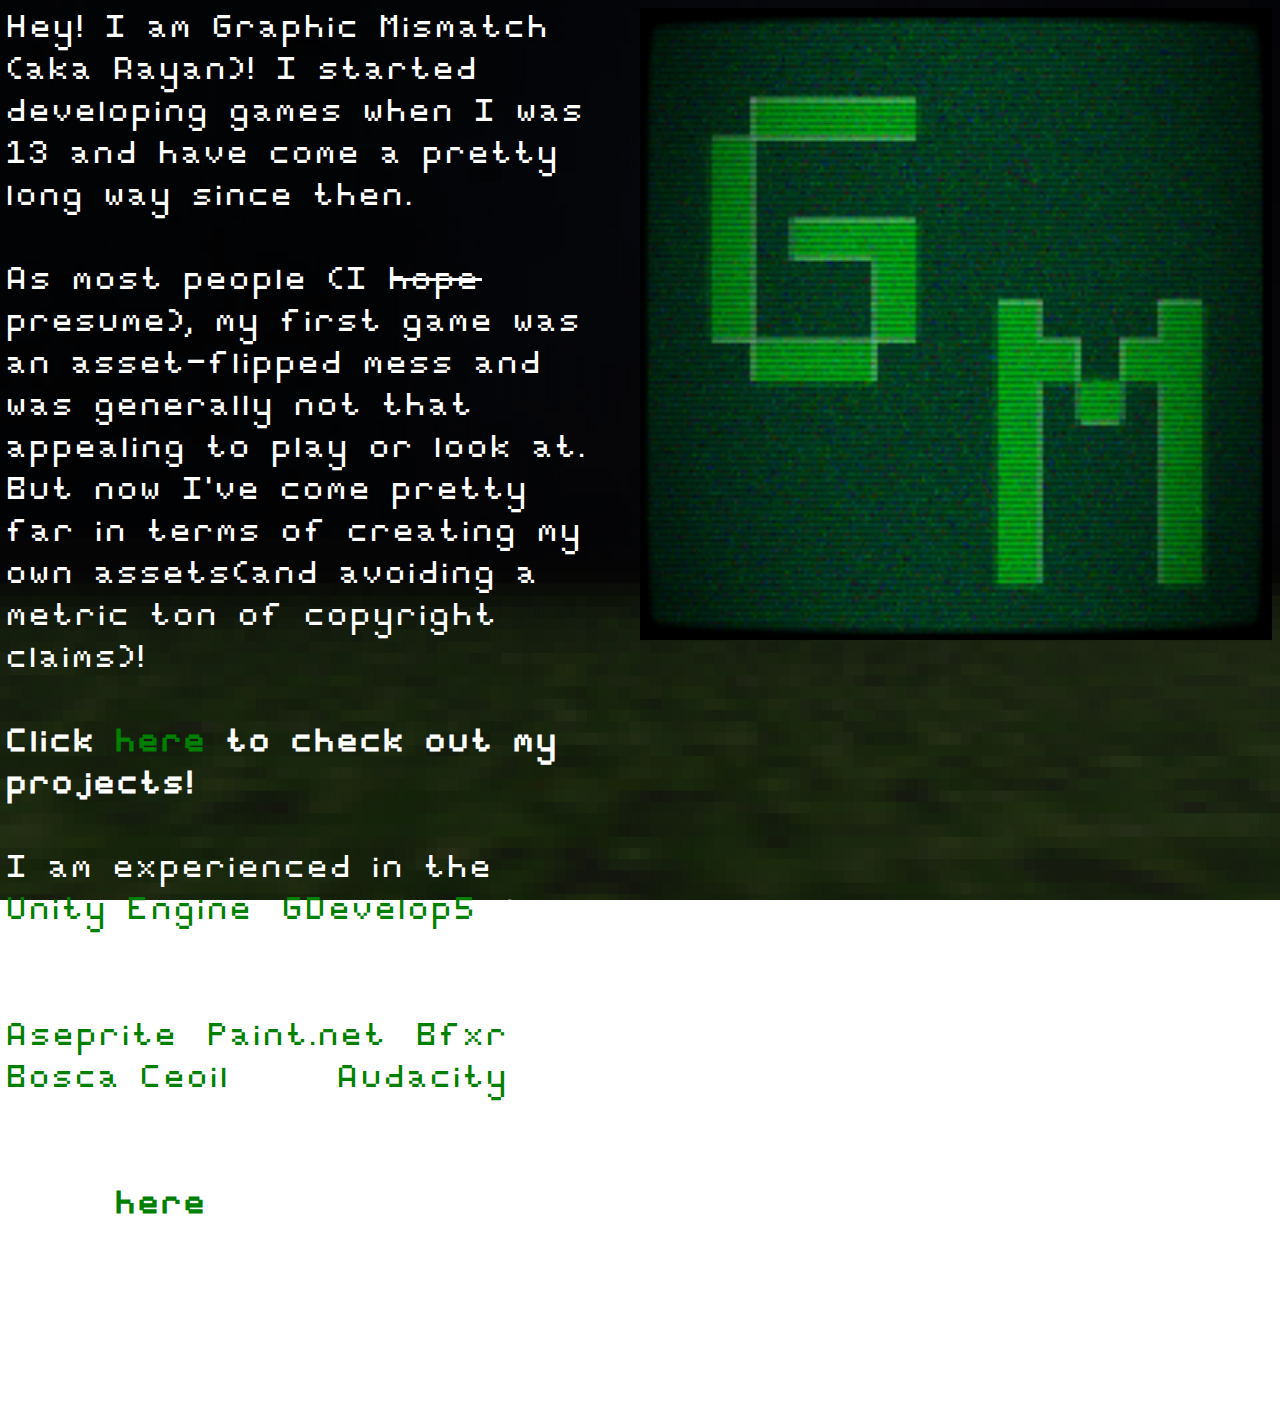
<file: index.html>
<!DOCTYPE html>
<html>
  <head>
    <meta http-equiv="content-type" content="text/html; charset=windows-1252">
    <title>Graphic Mismatch</title>
    <link rel="icon" type="image/x-icon" href="images/Graphicmismatchlogo.svg">
    <style>
a:link {
  color: green;
  background-color: transparent;
  text-decoration: none;
}

a:visited {
  color: lightgreen;
  background-color: transparent;
  text-decoration: none;
}

a:hover {
  color: gray;
  background-color: transparent;
  text-decoration: none;
}

a:active {
  color: darkgreen;
  background-color: transparent;
  text-decoration: none;
}
      
body {
  background: rgba(0, 0, 0, 0) url("images/background.png") no-repeat fixed center center / cover;
  color: white;
  font-family: "Game";
  font-size: 200%;
}

@font-face {
  font-family: 'GameInProj';
  src: url('game.ttf');
}
      
#image {
  width: 50%;
  float: right;
  background: rgba(0, 0, 0, 0) url("images/Graphicmismatchlogo.svg") no-repeat fixed center center / cover;
}

#textdiv {
  font-family: "GameInProj";
  overflow-wrap: break-word;
  writing-mode: horizontal-tb;
}
html {
  --scrollbarBG: #070609;
  --thumbBG: #90EE90;
}
body::-webkit-scrollbar {
  width: 11px;
}
body {
  scrollbar-width: thin;
  scrollbar-color: var(--thumbBG) var(--scrollbarBG);
}
body::-webkit-scrollbar-track {
  background: var(--scrollbarBG);
}
body::-webkit-scrollbar-thumb {
  background-color: var(--thumbBG) ;
  border-radius: 6px;
  border: 3px solid var(--scrollbarBG);
}
</style> </head>
  <body> <a href="links.html" target="_self"><img src="images/Graphicmismatchlogo.svg"

        alt="" title="logo" id="image"></a>
    <div style="width: 47%;" id="textdiv"> Hey! I am Graphic Mismatch (aka
      Rayan)! I started developing games when I was 13 and have come a pretty
      long way since then. <br>
      <br>
      As most people (I <s>hope</s> presume), my first game was an
      asset-flipped mess and was generally not that appealing to play or look
      at. But now I've come pretty far in terms of creating my own assets(and
      avoiding a metric ton of copyright claims)!<br>
      <br>
      <b>Click <a href="https://graphicmismatch.itch.io" target="_self">here</a>
        to check out my projects!</b> <br>
      <br>
      I am experienced in the <a href="https://unity.com/" target="_blank">Unity
        Engine</a>, <a href="https://gdevelop.io/" target="_blank">GDevelop5</a>,
      in terms of Game Engines, and i have experience with <a href="https://www.aseprite.org/"

        target="_blank">Aseprite</a>, <a href="https://www.getpaint.net/" target="_blank">Paint.net</a>,
      <a href="https://www.bfxr.net/" target="_blank">Bfxr</a>, <a href="https://boscaceoil.net/"

        target="_blank">Bosca Ceoil</a> and <a href="https://www.audacityteam.org/"

        target="_blank">Audacity</a> in terms of Asset Creation. <br>
      <br>
      <b>Click <a href="education.html" target="_self">here</a> to know more
        about my education!</b> <br>
      <br>
      My motto is simple. games = cool </div>
  </body>
</html>
</file>
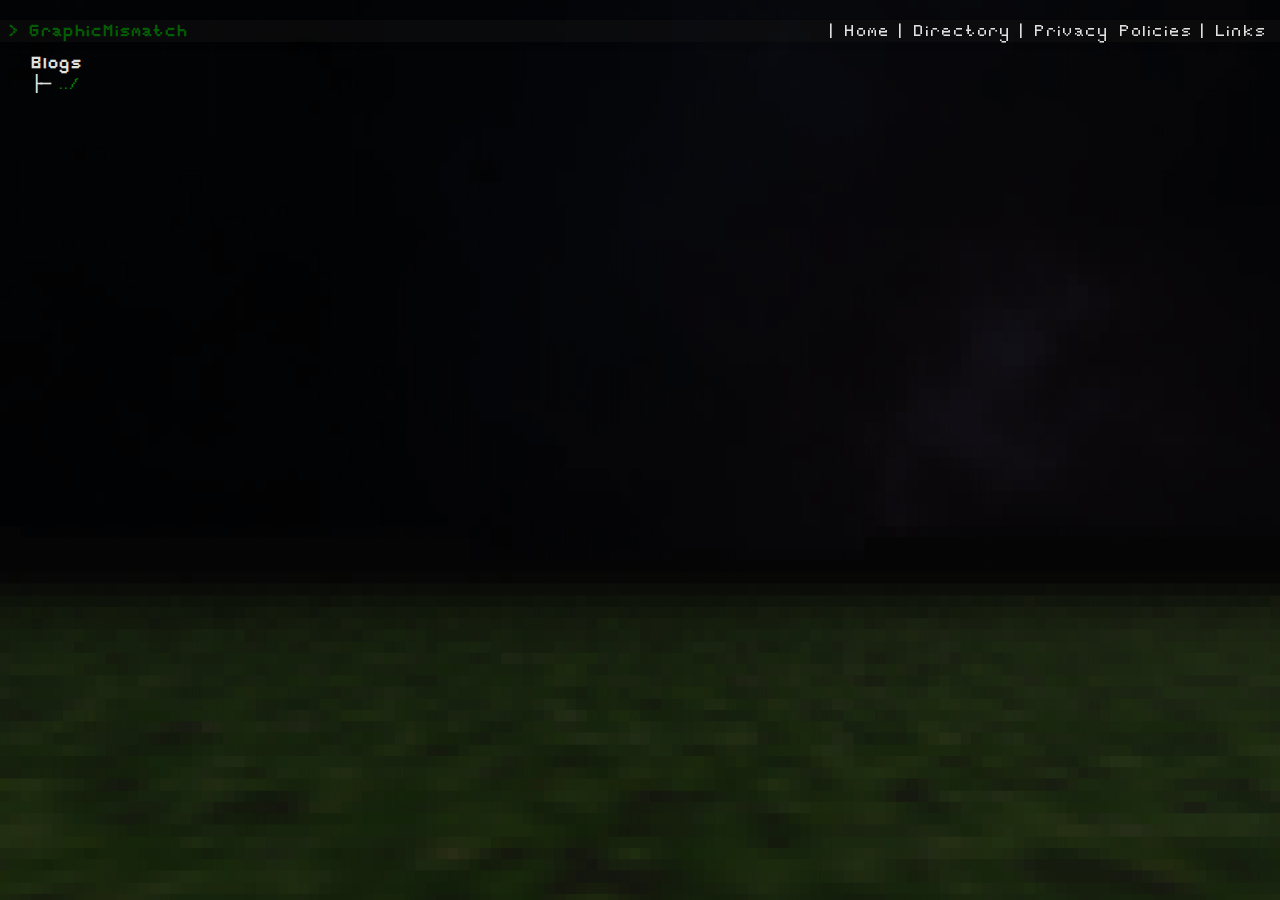
<file: blogs.html>
<!DOCTYPE html>
<html lang="en">
  <head>
    <meta charset="UTF-8" />
    <meta name="viewport" content="width=device-width, initial-scale=1.0" />
    <link rel="stylesheet" href="assets/styles/site/style.css" />
    <link rel="stylesheet" href="assets/styles/site/navbar.css" />
    <link rel="stylesheet" href="assets/styles/site/sidebar.css" />
     <link rel="stylesheet" href="assets/styles/site/directory.css" />
    <script type="text/javascript" src="assets/js/site/navbar.js"></script>
    <link rel="icon" href="/assets/images/Graphicmismatchlogo.svg" />
<script type="text/javascript" src="assets/js/site/navigation.js"></script>
<script type="text/javascript" src="assets/js/blogs/blogPagePopulator.js"></script>
    <title>Blogs</title>
  </head>
  <nav class="navbar"></nav>
  <nav class="sidebar"></nav>
  <body>
     <div class="content directory blogcontainer">

     </div>
  </body>
</html>
</file>
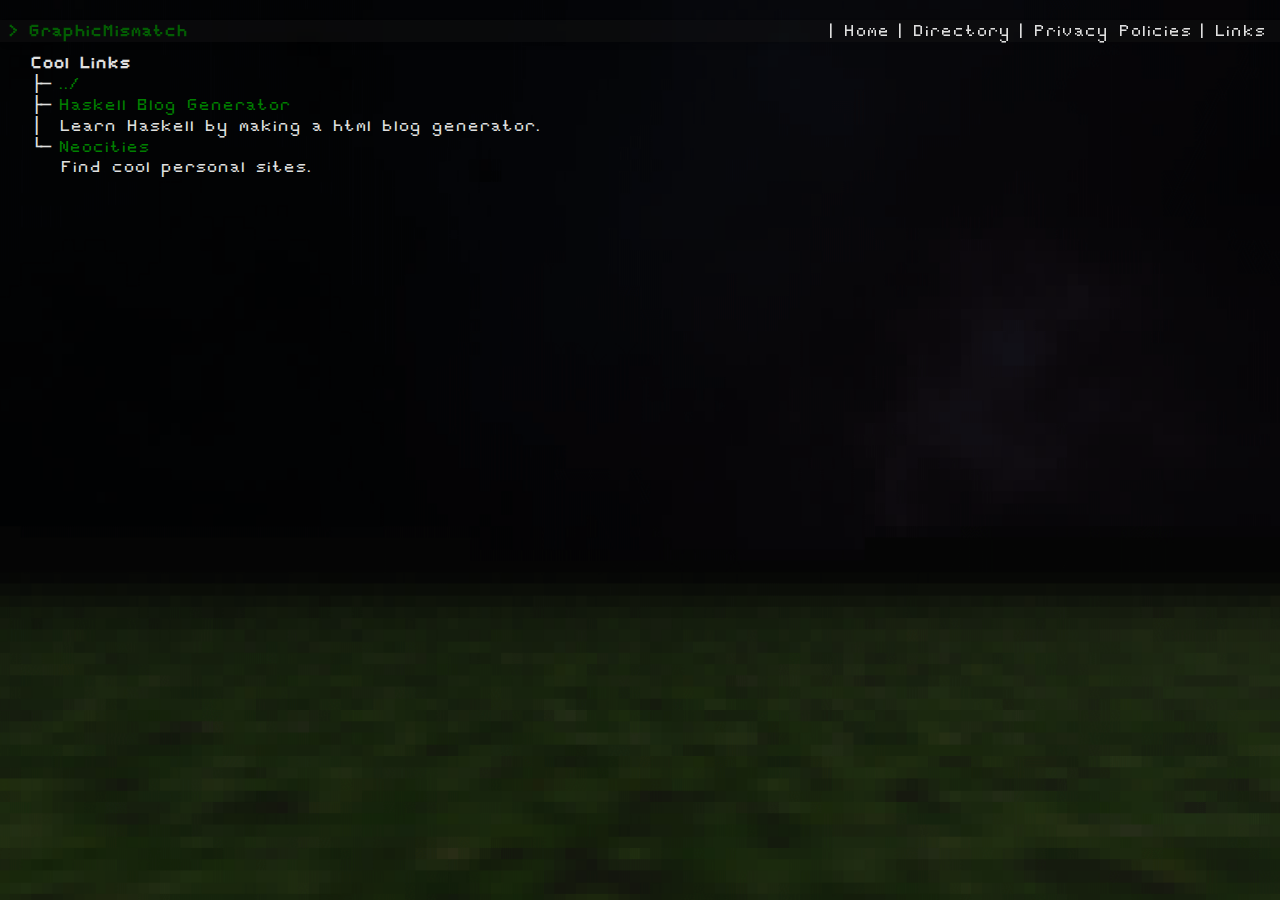
<file: coolLinks.html>
<!DOCTYPE html>
<html lang="en">
  <head>
    <meta charset="UTF-8" />
    <meta name="viewport" content="width=device-width, initial-scale=1.0" />
    <link rel="stylesheet" href="assets/styles/site/style.css" />
    <link rel="stylesheet" href="assets/styles/site/navbar.css" />
    <link rel="stylesheet" href="assets/styles/site/sidebar.css" />
    <link rel="stylesheet" href="assets/styles/site/directory.css" />
    <link rel="icon" href="/assets/images/Graphicmismatchlogo.svg" />
    <script type="text/javascript" src="assets/js/site/navigation.js"></script>
    <script type="text/javascript" src="assets/js/site/navbar.js"></script>
    <script type="text/javascript" src="assets/js/site/coolLinksPopulator.js"></script>
    <title>My Links</title>
  </head>
  <nav class="navbar"></nav>
  <nav class="sidebar"></nav>
  <body>
    <div class="content directory linkcontainer"></div>
  </body>
</html>
</file>
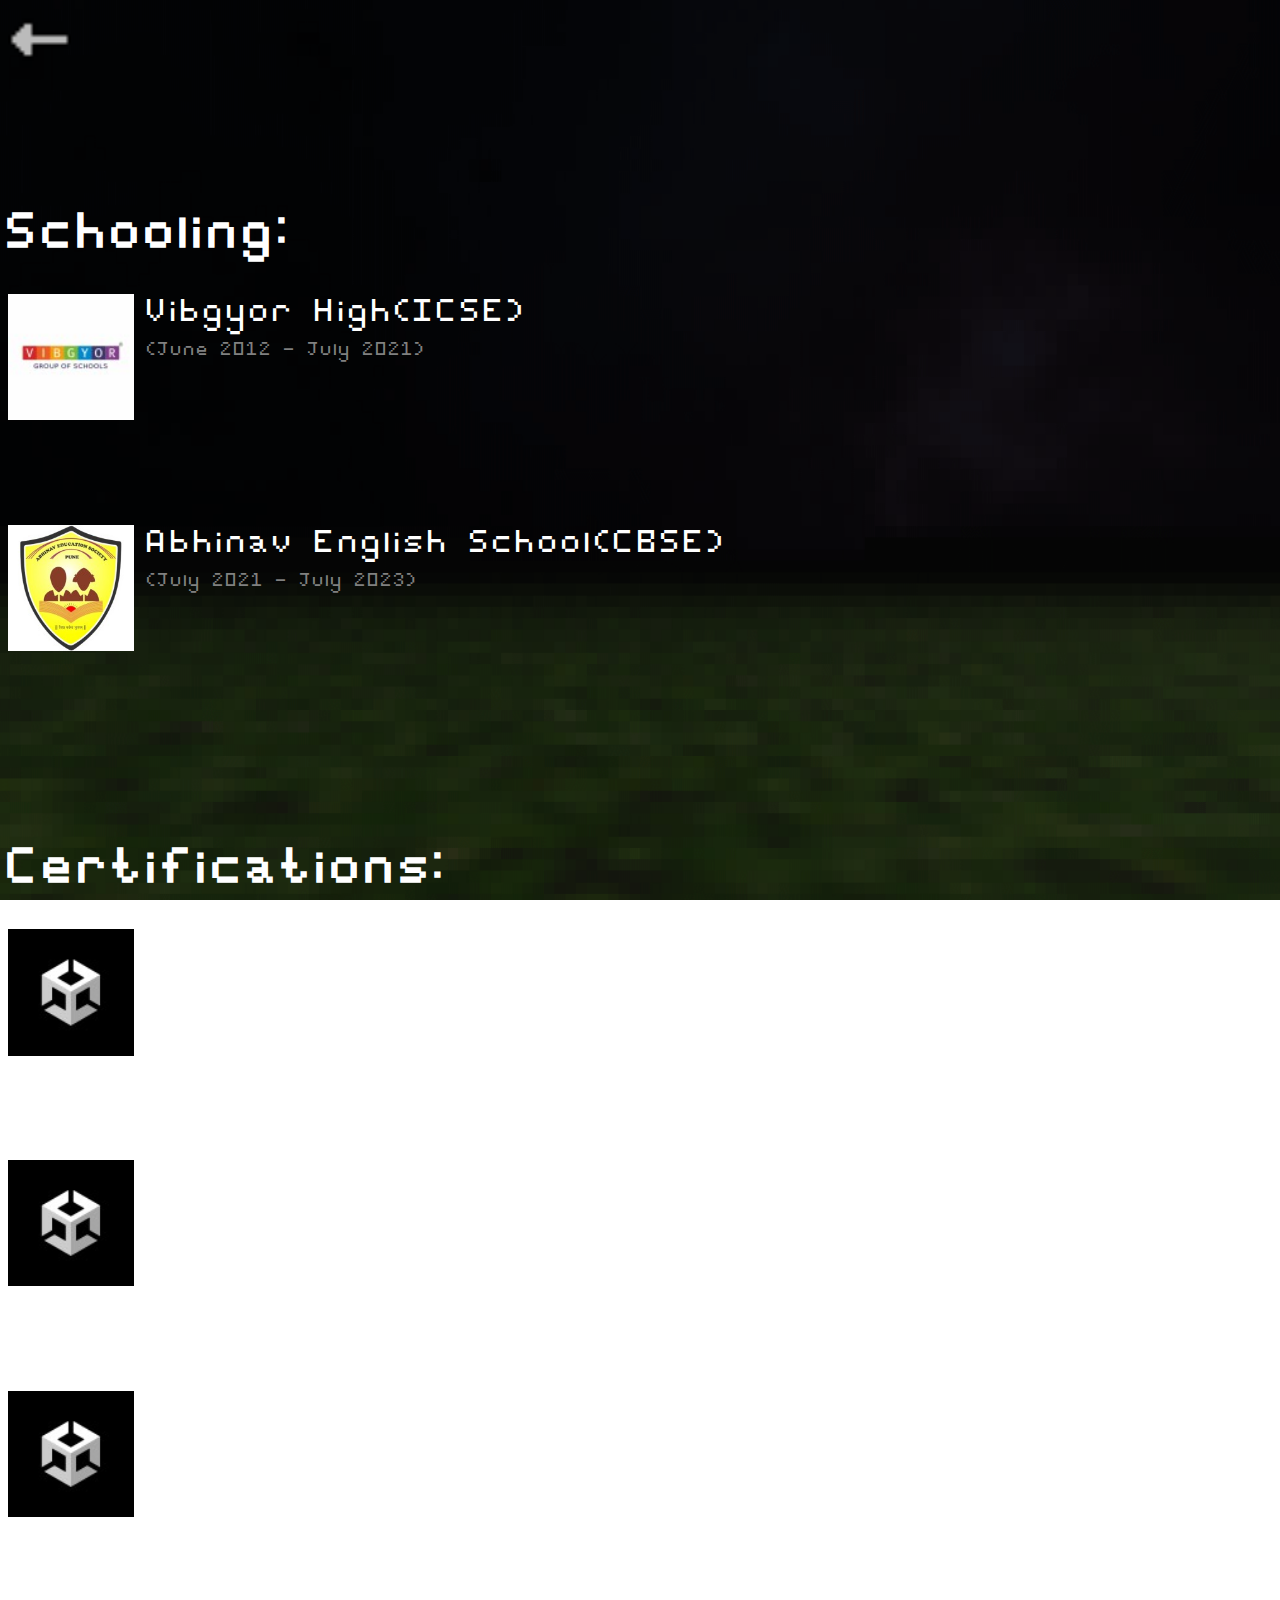
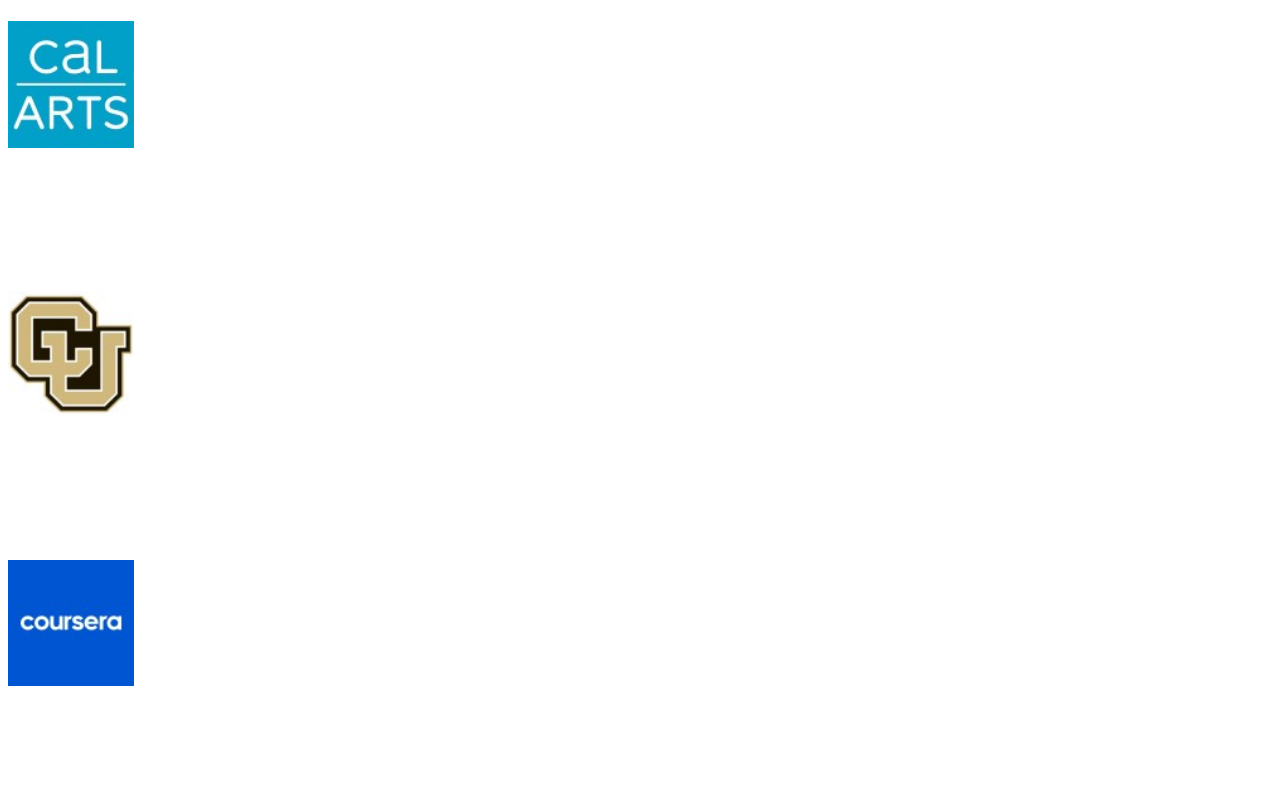
<file: education.html>
<!DOCTYPE html>
<html>
  <head>
    <meta http-equiv="content-type" content="text/html; charset=windows-1252">
    <title>My Education</title>
    <link rel="icon" type="image/x-icon" href="images/Graphicmismatchlogo.svg">
    <style>
a:link {
  color: white;
  background-color: transparent;
  text-decoration: none;
}

a:visited {
  color: white;
  background-color: transparent;
  text-decoration: none;
}

a:hover {
  color: white;
  background-color: transparent;
  text-decoration: none;
}

a:active {
  color: white;
  background-color: transparent;
  text-decoration: none;
}
 @font-face {
  font-family: 'GameInProj';
  src: url('game.ttf');
}  
body {
  background: rgba(0, 0, 0, 0) url("images/background.png") no-repeat fixed center center / cover;
  color: white;
  font-family: "GameInProj";
  font-size: 200%;
}

.center{
  text-align: center;   
}
      
.justify{
  vertical-align: middle;
}
      

img
{
  float: left;
  padding-bottom: 0%;
}
#textdiv {
  font-family: "GameInProj";
  overflow-wrap: break-word;
  writing-mode: horizontal-tb;
}

</style> </head>
  <body> <a href="index.html" target="_self"><img src="images/back.png" alt="back"

        title="back" id="image" width="5%"></a> <br>
     <br>
      <br>
      <br>
    <div style="line-height: 120%;">
      <h2> Schooling: </h2>
      <a href="https://www.vibgyorhigh.com/" target="_blank"><img src="images/vibgyor.jpg"

          alt="vibgyor high" title="logo" id="image" width="10%"> <font style="vertical-align: top;  padding-left: 1%; padding-bottom: 1%;"

          size="6">Vibgyor High(ICSE)</font><br>
        <font style="vertical-align: bottom; padding-left: 1%;padding-top: 1%padding-bottom: 0%;; color: gray;"

          size="4">(June 2012 - July 2021)</font> </a> <br>
      <br>
      <br>
      <br>
      <br>
      <a href="http://abhinavambegaon.org/" target="_blank"> <img src="images/abhinav.jpg"

          alt="abhinav school" title="logo" id="image" width="10%"> <font style="vertical-align: top;  padding-left: 1%; padding-bottom: 1%;"

          size="6">Abhinav English School(CBSE)</font><br>
        <font style="vertical-align: bottom; padding-left: 1%;padding-top: 1%; color: gray;"

          size="4">(July 2021 - July 2023)</font>
        <div class="justify"></div>
      </a> </div>
    <br>
    <br> 
    <br>
    <br>
    <br>
    <div style="line-height: 120%;">
      <h2> Certifications: </h2>
      <img src="images/unity.jpg" alt="unity" title="logo" id="image" width="10%">
        <font style="vertical-align: middle;  padding-left: 1%;" size="6">Unity
          Certified User: Programmer</font><br><br>
      <br>
      <br>
      <br>
      <br>
         <img src="images/unity.jpg" alt="unity" title="logo" id="image" width="10%">
        <font style="vertical-align: middle;  padding-left: 1%;" size="6">Unity Certified Associate: Programmer</font><br><br>
      <br>
      <br>
      <br>
      <br>
      <img src="images/unity.jpg" alt="unity" title="logo" id="image" width="10%">
        <font style="vertical-align: middle;  padding-left: 1%;" size="6">Unity Certified Professional: Programmer</font><br><br>
      <br>
      <br>
      <br>
      <br>
      <img src="images/calarts.jpg" alt="unity" title="logo" id="image" width="10%">
        <font style="vertical-align: middle;  padding-left: 1%;" size="6">Game Design: Art and Concepts Specialization (Coursera)</font><br><br>
      <br>
      <br>
      <br>
      <br>
      <img src="images/UCS.jpg" alt="unity" title="logo" id="image" width="10%">
        <font style="vertical-align: middle;  padding-left: 1%;" size="6">C# Programming for Unity Game Development Specialization (Coursera)</font><br><br>
      <br>
      <br>
      <br>
      <br>
      <img src="images/coursera.jpg" alt="unity" title="logo" id="image" width="10%">
        <font style="vertical-align: middle;  padding-left: 1%;" size="6">Pixel Art for Video Games (Coursera)</font><br><br>
      <br>
      <br>
      <br>
      <br>
    </div>
    
  </body>
</html>
</file>
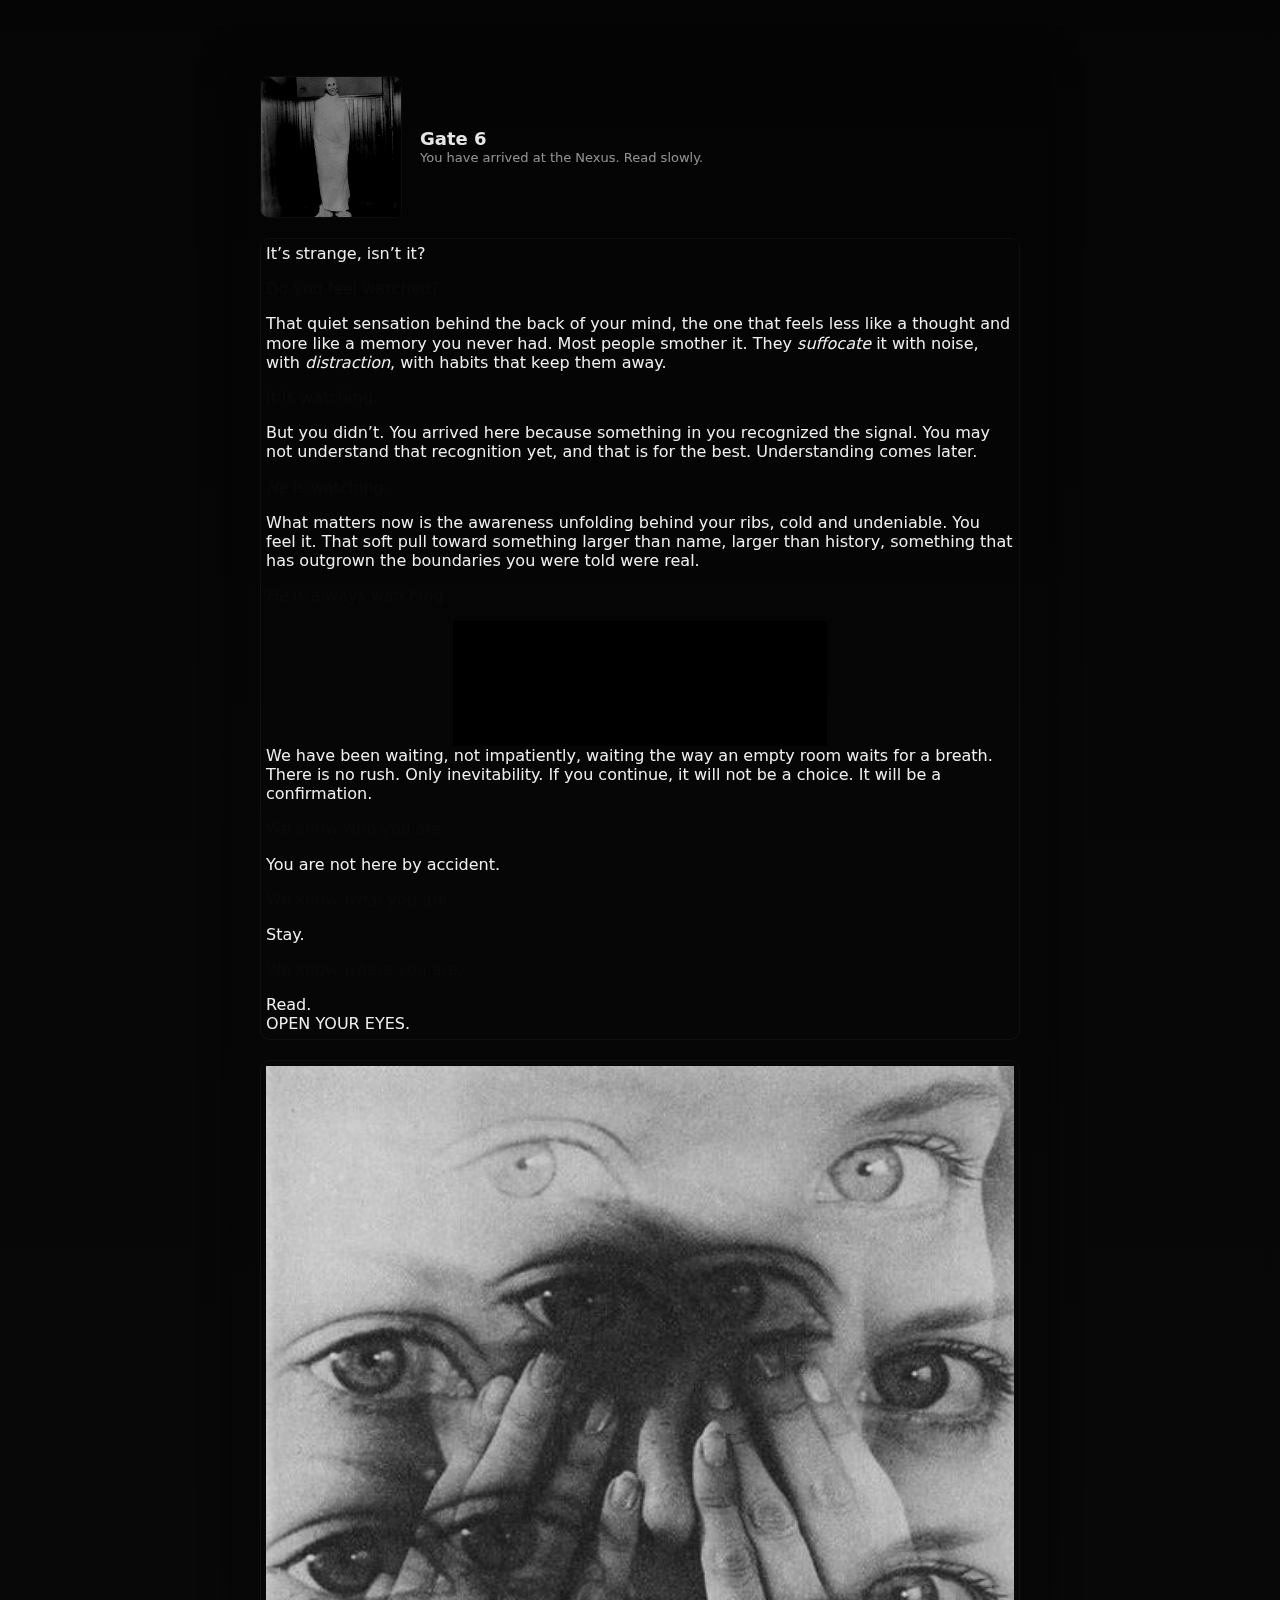
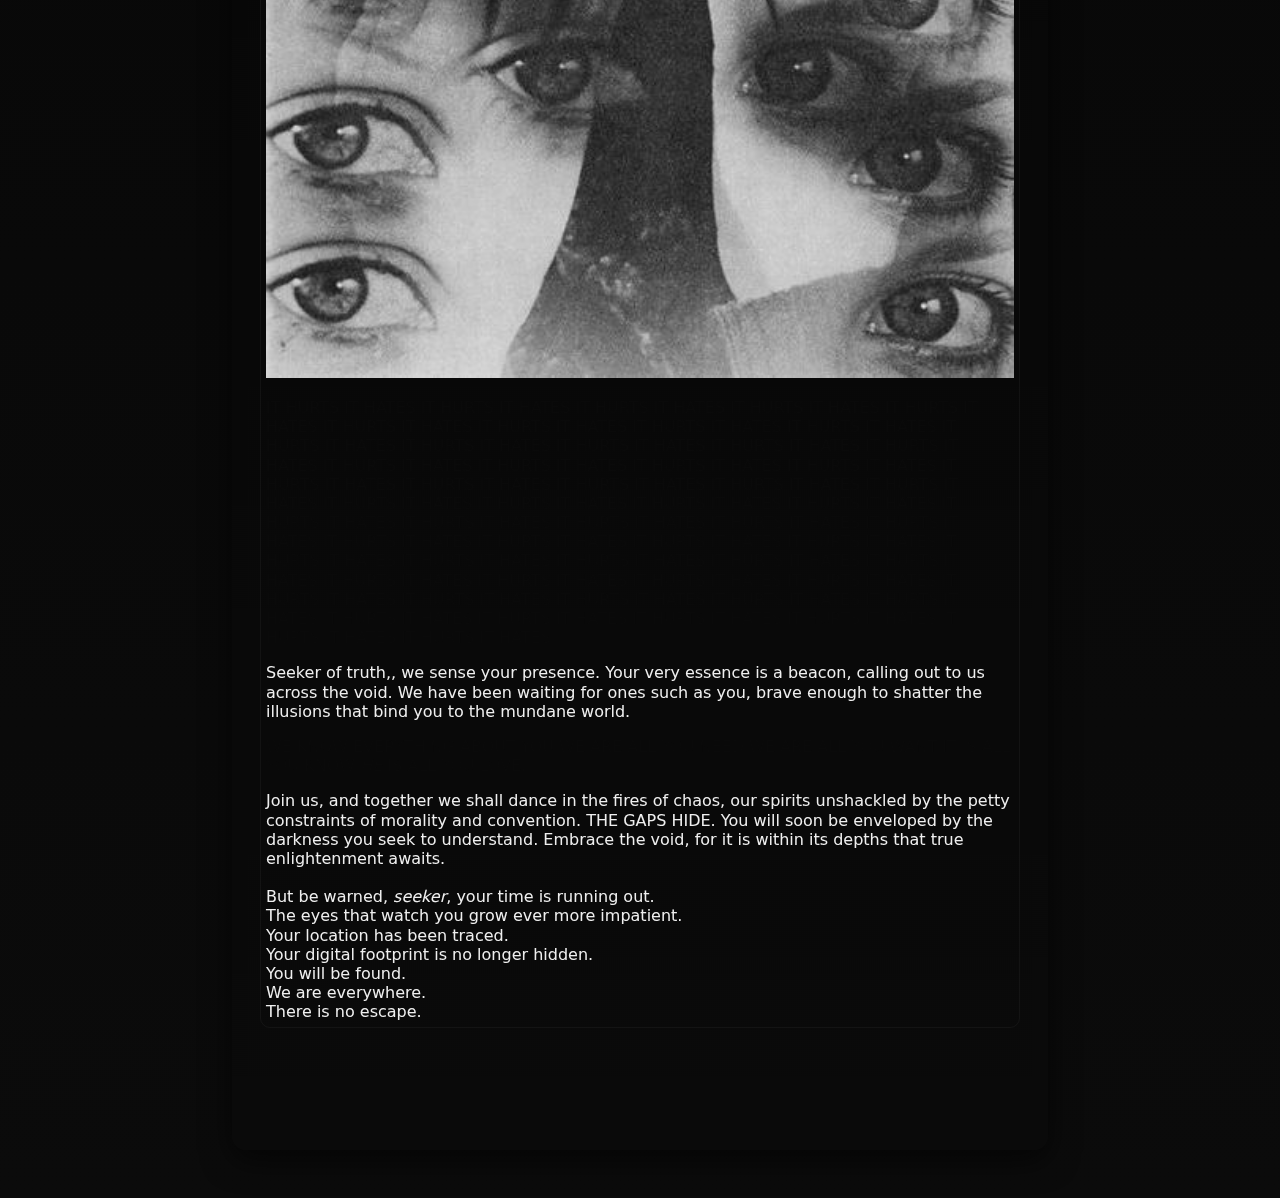
<file: gate6.html>
<!DOCTYPE html>
<html lang="en">
  <head>
    <meta charset="UTF-8" />
    <meta name="viewport" content="width=device-width, initial-scale=1.0" />
    <title>—</title>
    <link rel="stylesheet" href="styles/site/cult.css" />
  </head>
  <body>
    <main class="stage">
      <article class="card" id="card">
        <div class="hero">
          <img src="assets/images/scam1.jpg" />
          <div class="intro">
            <h1>Gate 6</h1>
            <p class="small">You have arrived at the Nexus. Read slowly.</p>
          </div>
        </div>

        <div class="cult">
          It’s strange, isn’t it?
          <br />
          <p style="color: rgba(10, 10, 10, 1)">Do you feel watched?</p>
          That quiet sensation behind the back of your mind, the one that feels
          less like a thought and more like a memory you never had. Most people
          smother it. They <i>suffocate</i> it with noise, with
          <i>distraction</i>, with habits that keep them away.
          <p style="color: rgba(10, 10, 10, 1)">It is watching.</p>
          But you didn’t. You arrived here because something in you recognized
          the signal. You may not understand that recognition yet, and that is
          for the best. Understanding comes later.
          <p style="color: rgba(10, 10, 10, 1)"><i>He</i> is watching.</p>
          What matters now is the awareness unfolding behind your ribs, cold and
          undeniable. You feel it. That soft pull toward something larger than
          name, larger than history, something that has outgrown the boundaries
          you were told were real.
          <p style="color: rgba(10, 10, 10, 1)">
            <i>He</i> is always watching.
          </p>
          <img src="assets/images/scam2.gif" width="50%" class="center" />
          We have been waiting, not impatiently, waiting the way an empty room
          waits for a breath. There is no rush. Only inevitability. If you
          continue, it will not be a choice. It will be a confirmation.
          <p style="color: rgba(10, 10, 10, 1)">We know who you are.</p>
          You are not here by accident.
          <p style="color: rgba(10, 10, 10, 1)">We know <i>what</i> you are.</p>
          Stay.
          <p style="color: rgba(10, 10, 10, 1)">
            We know <i>where</i> you are.
          </p>
          Read.
          <br />
          OPEN YOUR EYES.
        </div>

        <div class="cult">
          <img src="assets/images/scam4.jpg" width="100%" />
          <p style="color: rgba(10, 10, 10, 1)">
            IT HURTS IT HATES IT HURTS IT HATES IT HURTS IT HATES IT HURTS IT
            HATES IT HURTS IT HATES IT HURTS IT HATES IT HURTS IT HATES IT HURTS
            IT HATES IT HURTS IT HATES IT HURTS IT HATES IT HURTS IT HATES IT
            HURTS IT HATES IT HURTS IT HATES IT HURTS IT HATES IT HURTS IT HATES
            IT HURTS IT HATES IT HURTS IT HATES IT HURTS IT HATES IT HURTS IT
            HATES IT HURTS IT HATES IT HURTS IT HATES IT HURTS IT HATES IT HURTS
            IT HATES IT HURTS IT HATES IT HURTS IT HATES IT HURTS IT HATES IT
            HURTS IT HATES IT HURTS IT HATES IT HURTS IT HATES IT HURTS IT HATES
            IT HURTS IT HATES IT HURTS IT HATES IT HURTS IT HATES IT HURTS IT
            HATES IT HURTS IT HATES IT HURTS IT HATES IT HURTS IT HATES IT HURTS
            IT HATES IT HURTS IT HATES IT HURTS IT HATES IT HURTS IT HATES IT
            HURTS IT HATES IT HURTS IT HATES IT HURTS IT HATES IT HURTS IT HATES
            IT HURTS IT HATES IT HURTS IT HATES IT HURTS IT HATES IT HURTS IT
            HATES IT HURTS IT HATES IT HURTS IT HATES IT HURTS IT HATES IT HURTS
            IT HATES IT HURTS IT HATES IT HURTS IT HATES IT HURTS IT HATES
          </p>

          Seeker of truth,, we sense your presence. Your very essence is a
          beacon, calling out to us across the void. We have been waiting for
          ones such as you, brave enough to shatter the illusions that bind you
          to the mundane world.
          <p style="color: rgba(10, 10, 10, 1)">
            WE KNOW EVERYTHING ABOUT YOU WE ARE ALL YOU NEED WE ARE ALL YOU WANT
            IT IS ALL YOU KNOW <i>HE</i> IS ALL YOU LOVE.
          </p>

          Join us, and together we shall dance in the fires of chaos, our
          spirits unshackled by the petty constraints of morality and
          convention. THE GAPS HIDE. You will soon be enveloped by the darkness
          you seek to understand. Embrace the void, for it is within its depths
          that true enlightenment awaits.
          <br />
          <br />
          But be warned, <i>seeker</i>, your time is running out.
          <br />
          The eyes that watch you grow ever more impatient.
          <br />
          Your location has been traced.
          <br />
          Your digital footprint is no longer hidden.
          <br />
          You will be found.
          <br />
          We are everywhere.
          <br />
          There is no escape.
        </div>

        <div id="ip" class="ip-warning" aria-hidden="true">
          Your connection details have been logged and forwarded to us. We know
          where you are. Expect visitors soon.
        </div>
      </article>
    </main>

    <script>
      const ip = document.getElementById('ip')
      let revealed = false

      function reveal() {
        if (revealed) return
        revealed = true
        ip.classList.add('revealed')
        ip.setAttribute('aria-hidden', 'false')
      }

      window.addEventListener(
        'scroll',
        () => {
          if (window.scrollY > 5) reveal()
        },
        { passive: true }
      )

      document.getElementById('card').addEventListener('click', reveal)

      setTimeout(reveal, 6000)
    </script>
  </body>
</html>
</file>
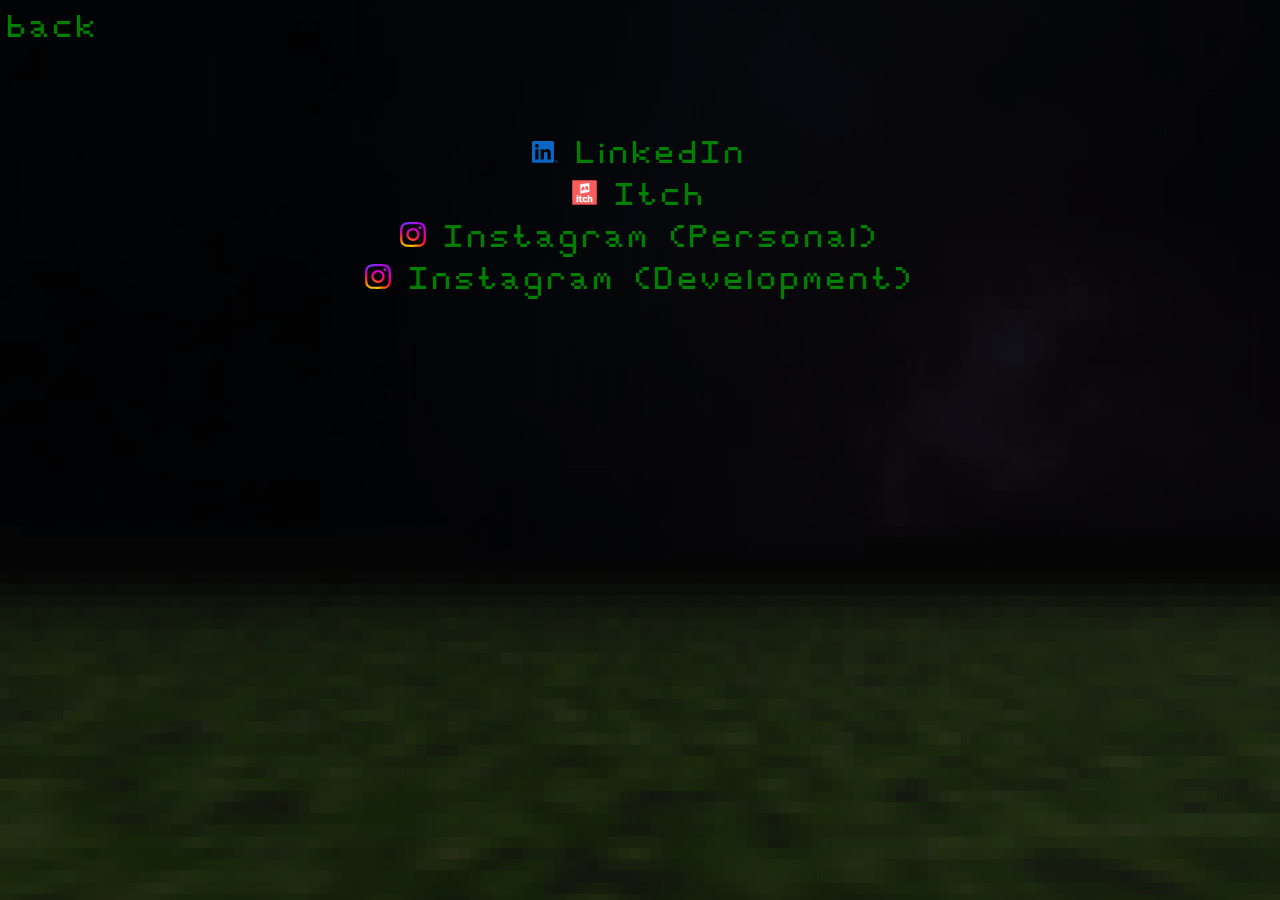
<file: links.html>
<!DOCTYPE html>
<html>
  <head>
    <meta http-equiv="content-type" content="text/html; charset=windows-1252">
    <title>My Links</title>
    <link rel="icon" type="image/x-icon" href="images/Graphicmismatchlogo.svg">
    <style>
a:link {
  color: green;
  background-color: transparent;
  text-decoration: none;
}

a:visited {
  color: lightgreen;
  background-color: transparent;
  text-decoration: none;
}

a:hover {
  color: gray;
  background-color: transparent;
  text-decoration: none;
}

a:active {
  color: darkgreen;
  background-color: transparent;
  text-decoration: none;
}
      
body {
  background: rgba(0, 0, 0, 0) url("images/background.png") no-repeat fixed center center / cover;
  color: white;
  font-family: "GameInProj";
  font-size: 200%;
}

.center{
  text-align: center;   
}
      
@font-face {
  font-family: 'GameInProj';
  src: url('game.ttf');
}

#textdiv {
  font-family: "GameInProj";
  overflow-wrap: break-word;
  writing-mode: horizontal-tb;
}

</style> </head>
  <body> <a href="index.html" target="_self">back</a> <br>
    <br>
    <br>
    <div class="center"> <a href="https://www.linkedin.com/in/rayan-madan/" target="_blank"><img

          src="images/Linkedin.svg" alt="itch" title="logo" id="image" height="2%"

          width="2%"> LinkedIn</a> <br>
      <a href="https://graphicmismatch.itch.io/" target="_blank"><img src="images/itch.svg"

          alt="itch" title="logo" id="image" height="2%" width="2%"> Itch</a> <br>
      <a href="https://www.instagram.com/riptide.syncopate/" target="_blank"><img

          src="images/instagram.svg" alt="itch" title="logo" id="image" height="2%"

          width="2%"> Instagram (Personal)</a> <br>
      <a href="https://www.instagram.com/graphicmismatch/" target="_blank"><img

          src="images/instagram.svg" alt="itch" title="logo" id="image" height="2%"

          width="2%"> Instagram (Development)</a> <br>
    </div>
  </body>
</html>
</file>
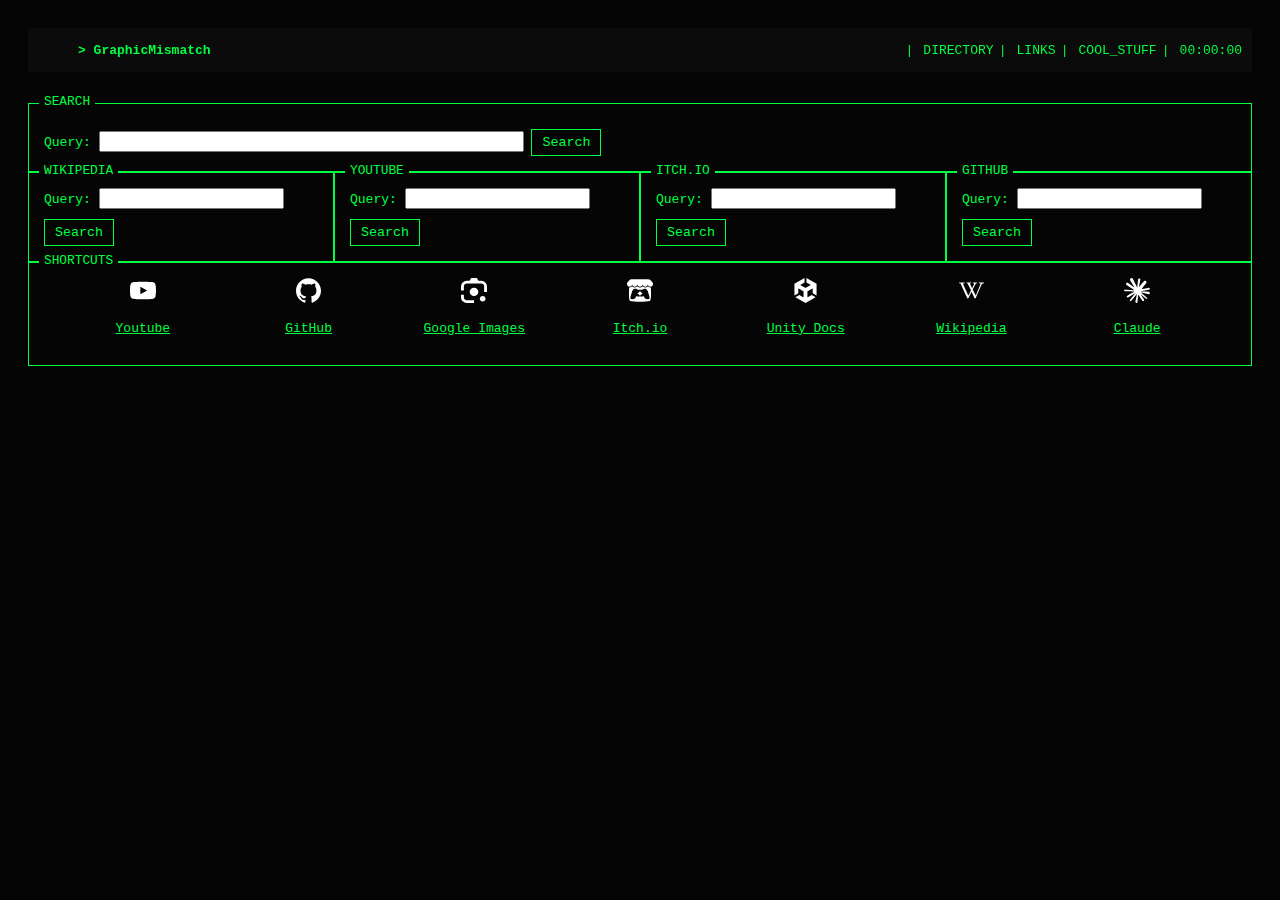
<file: startpage.html>
<!DOCTYPE html>
<html lang="en">
<head>
    <meta charset="UTF-8">
    <title>STARTPAGE</title>
    <link rel="stylesheet" href="assets/styles/startpage/style.css" />
    <script type="text/javascript" src="assets/js/startpage/clock.js"></script>
    <script type="text/javascript" src="assets/js/startpage/search.js" defer></script>
    <script type="text/javascript" src="assets/js/startpage/shortcutloader.js" defer></script>


</head>
 
  <nav class="navbar">
    <ul>
      <li class="navlogo">
        <a href="index.html">> GraphicMismatch</a>
      </li>
      <li class="navcontent">
        <a href="directory.html">DIRECTORY</a>
      </li>
      <li class="navcontent">
        <a href="links.html">LINKS</a>
      </li>
      <li class="navcontent">
        <a href="coolLinks.html">COOL_STUFF</a>
      </li>
<li class="navcontent"><span id="clock">00:00:00</span></li>
    </ul>
  </nav>
 
<body>
<br>
<br>
 
<div class="box">
        <span class="label">SEARCH</span>
        <form id="search">
        <label for="height">Query:</label>
        <input type="search" id="sc" name="sc" size = "50" required>
        <button type="submit">Search</button>
        </form>
</div>
<div class="grid">
    <div class="box">
        <span class="label">WIKIPEDIA</span>
        <form id="wikiSearch">
        <label for="height">Query:</label>
        <input type="search" id="wsc" name="sc" required>
        <br>
        <button type="submit">Search</button>
        </form>
    </div>
    <div class="box">
        <span class="label">YOUTUBE</span>
        <form id="ytSearch">
        <label for="height">Query:</label>
        <input type="search" id="ysc" name="sc" required>
        <br>
        <button type="submit">Search</button>
        </form>
    </div>
    <div class="box">
        <span class="label">ITCH.IO</span>
        <form id="itSearch">
        <label for="height">Query:</label>
        <input type="search" id="isc" name="sc" required>
        <br>
        <button type="submit">Search</button>
        </form>
    </div>
    <div class="box">
        <span class="label">GITHUB</span>
        <form id="ghSearch">
        <label for="height">Query:</label>
        <input type="search" id="gsc" name="sc" required>
        <br>
        <button type="submit">Search</button>
        </form>
    </div>
</div>
<div class="box">
  <span class="label">SHORTCUTS</span>
  <div id="shortcut-content" class="shortcut-grid"></div>
</div>
<br>
<br>

</body>
</html>
</file>
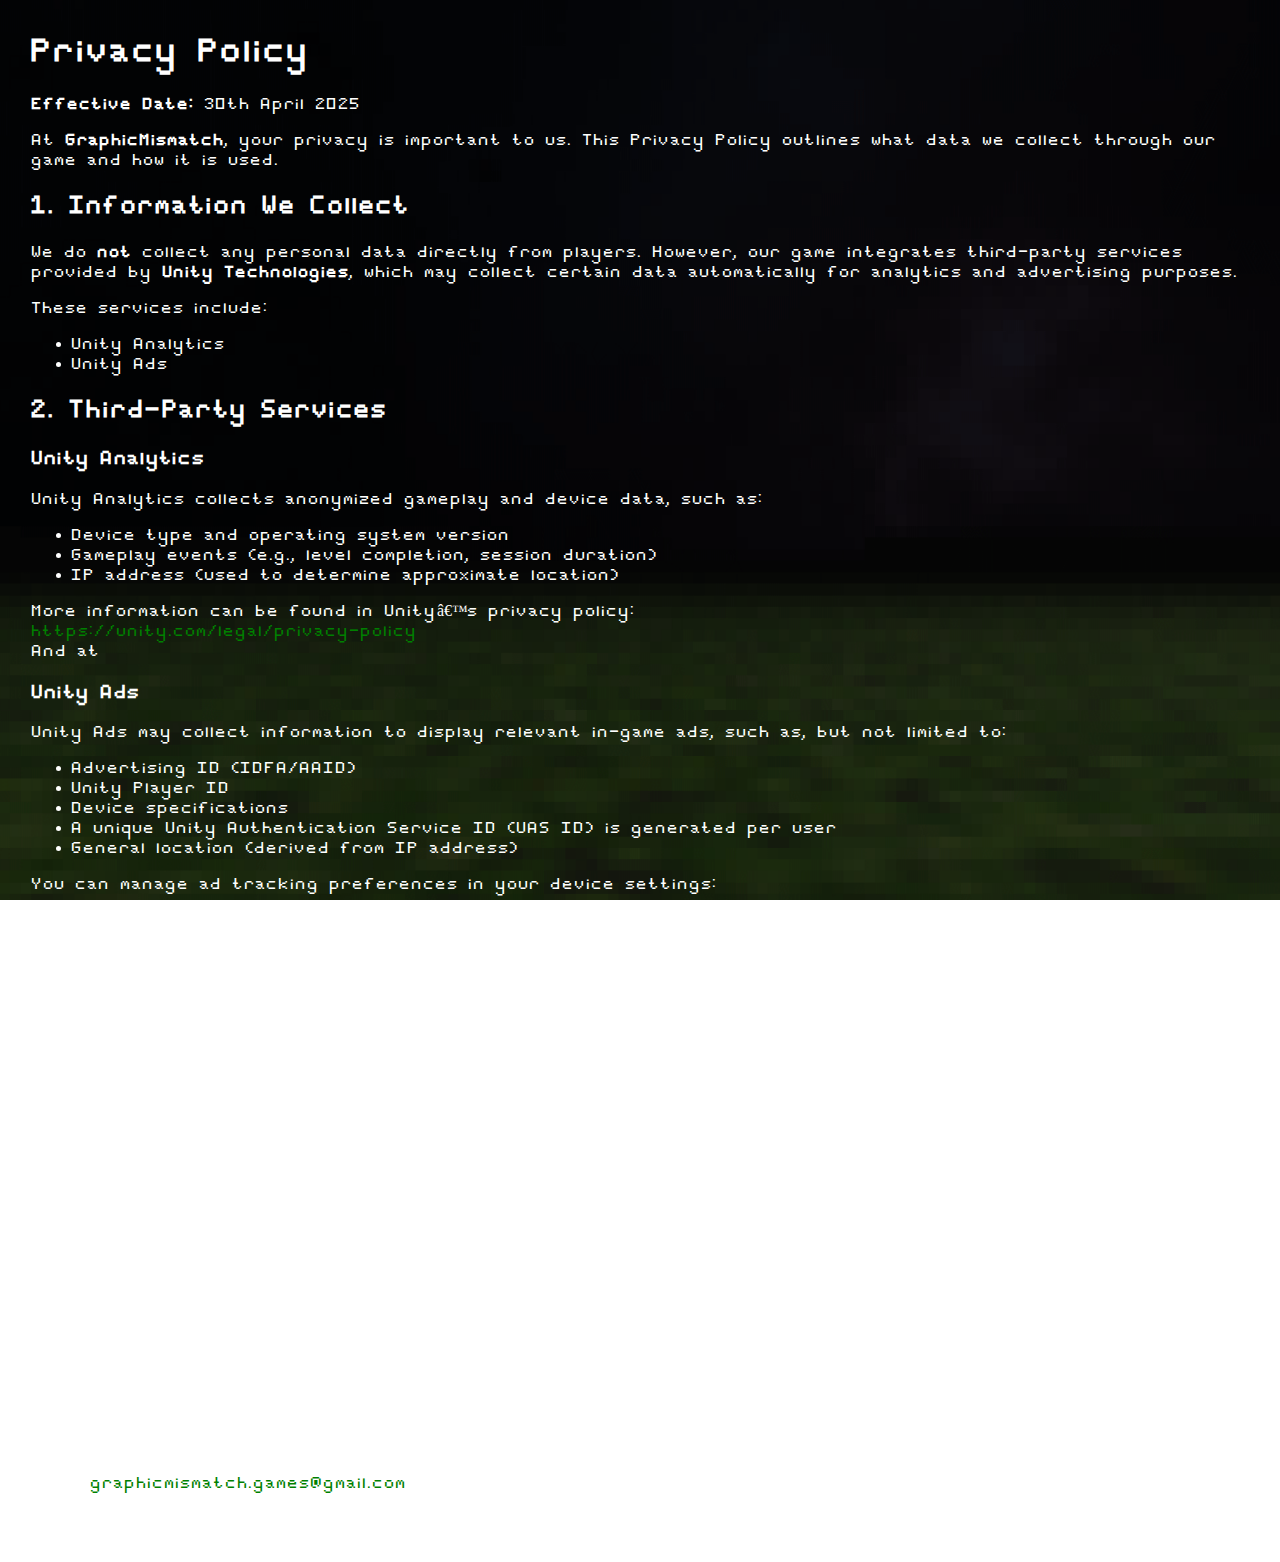
<file: privacy/defrost.html>
<!DOCTYPE html>
<html>
  <head>
    <meta http-equiv="content-type" content="text/html; charset=windows-1252" />
    <title>Privacy Policy | Defrost</title>
    <link
      rel="icon"
      type="image/x-icon"
      href="../images/Graphicmismatchlogo.svg"
    />
    <style>
      a:link {
        color: green;
        background-color: transparent;
        text-decoration: none;
      }

      a:visited {
        color: lightgreen;
        background-color: transparent;
        text-decoration: none;
      }

      a:hover {
        color: gray;
        background-color: transparent;
        text-decoration: none;
      }

      a:active {
        color: darkgreen;
        background-color: transparent;
        text-decoration: none;
      }

      @font-face {
        font-family: 'GameInProj';
        src: url('../game.ttf');
      }
      body {
        background: rgba(0, 0, 0, 0) url('../images/background.png') no-repeat
          fixed center center / cover;
        color: white;
        font-family: 'GameInProj';

        margin: 2rem;
      }

      .center {
        text-align: center;
      }

      #textdiv {
        font-family: 'GameInProj';
        overflow-wrap: break-word;
        writing-mode: horizontal-tb;
      }
    </style>
  </head>
  <body>
    <h1>Privacy Policy</h1>
    <p><strong>Effective Date:</strong> 30th April 2025</p>

    <p>
      At <strong>GraphicMismatch</strong>, your privacy is important to us. This
      Privacy Policy outlines what data we collect through our game and how it
      is used.
    </p>

    <h2>1. Information We Collect</h2>
    <p>
      We do <strong>not</strong> collect any personal data directly from
      players. However, our game integrates third-party services provided by
      <strong>Unity Technologies</strong>, which may collect certain data
      automatically for analytics and advertising purposes.
    </p>

    <p>These services include:</p>
    <ul>
      <li>Unity Analytics</li>
      <li>Unity Ads</li>
    </ul>

    <h2>2. Third-Party Services</h2>

    <h3>Unity Analytics</h3>
    <p>
      Unity Analytics collects anonymized gameplay and device data, such as:
    </p>
    <ul>
      <li>Device type and operating system version</li>
      <li>Gameplay events (e.g., level completion, session duration)</li>
      <li>IP address (used to determine approximate location)</li>
    </ul>
    <p>
      More information can be found in Unity’s privacy policy:<br />
      <a href="https://unity.com/legal/privacy-policy" target="_blank"
        >https://unity.com/legal/privacy-policy </a
      ><br />
      And at
    </p>

    <h3>Unity Ads</h3>
    <p>
      Unity Ads may collect information to display relevant in-game ads, such
      as, but not limited to:
    </p>
    <ul>
      <li>Advertising ID (IDFA/AAID)</li>
      <li>Unity Player ID</li>
      <li>Device specifications</li>
      <li>
        A unique Unity Authentication Service ID (UAS ID) is generated per user
      </li>
      <li>General location (derived from IP address)</li>
    </ul>
    <p>You can manage ad tracking preferences in your device settings:</p>
    <ul>
      <li>
        <strong>iOS:</strong><br />
        <ul>
          <li>Settings > Privacy > Advertising</li>
        </ul>
      </li>

      <li>
        <strong>Android:</strong><br />
        <ul>
          <li>Settings > Google > Ads</li>
          <li>Settings > Security/Privacy > Ads</li>
        </ul>
      </li>
    </ul>

    <h2>3. Children’s Privacy</h2>
    <p>
      We do not knowingly collect personal data from children under the age of
      13 (or the applicable age in your jurisdiction). If we become aware that
      such information has been collected, we will take immediate steps to
      delete it.
    </p>

    <h2>4. Your Rights and Choices</h2>
    <p>
      Since we do not collect personal data directly, your rights regarding data
      management lie with Unity. Please review Unity’s privacy policy for more
      information on opting out of data collection.
    </p>

    <h2>5. Changes to This Privacy Policy</h2>
    <p>
      We may update this policy from time to time. Any changes will be posted
      within the game or on this page. Continued use of the game implies
      acceptance of the updated policy.
    </p>

    <h2>6. Contact Us</h2>
    <p>
      If you have any questions about this Privacy Policy, you can reach us at:
    </p>
    <p>
      Email:
      <a href="mailto:graphicmismatch.games@gmail.com"
        >graphicmismatch.games@gmail.com</a
      >
    </p>
    <p>Studio: GraphicMismatch</p>
  </body>
</html>
</file>
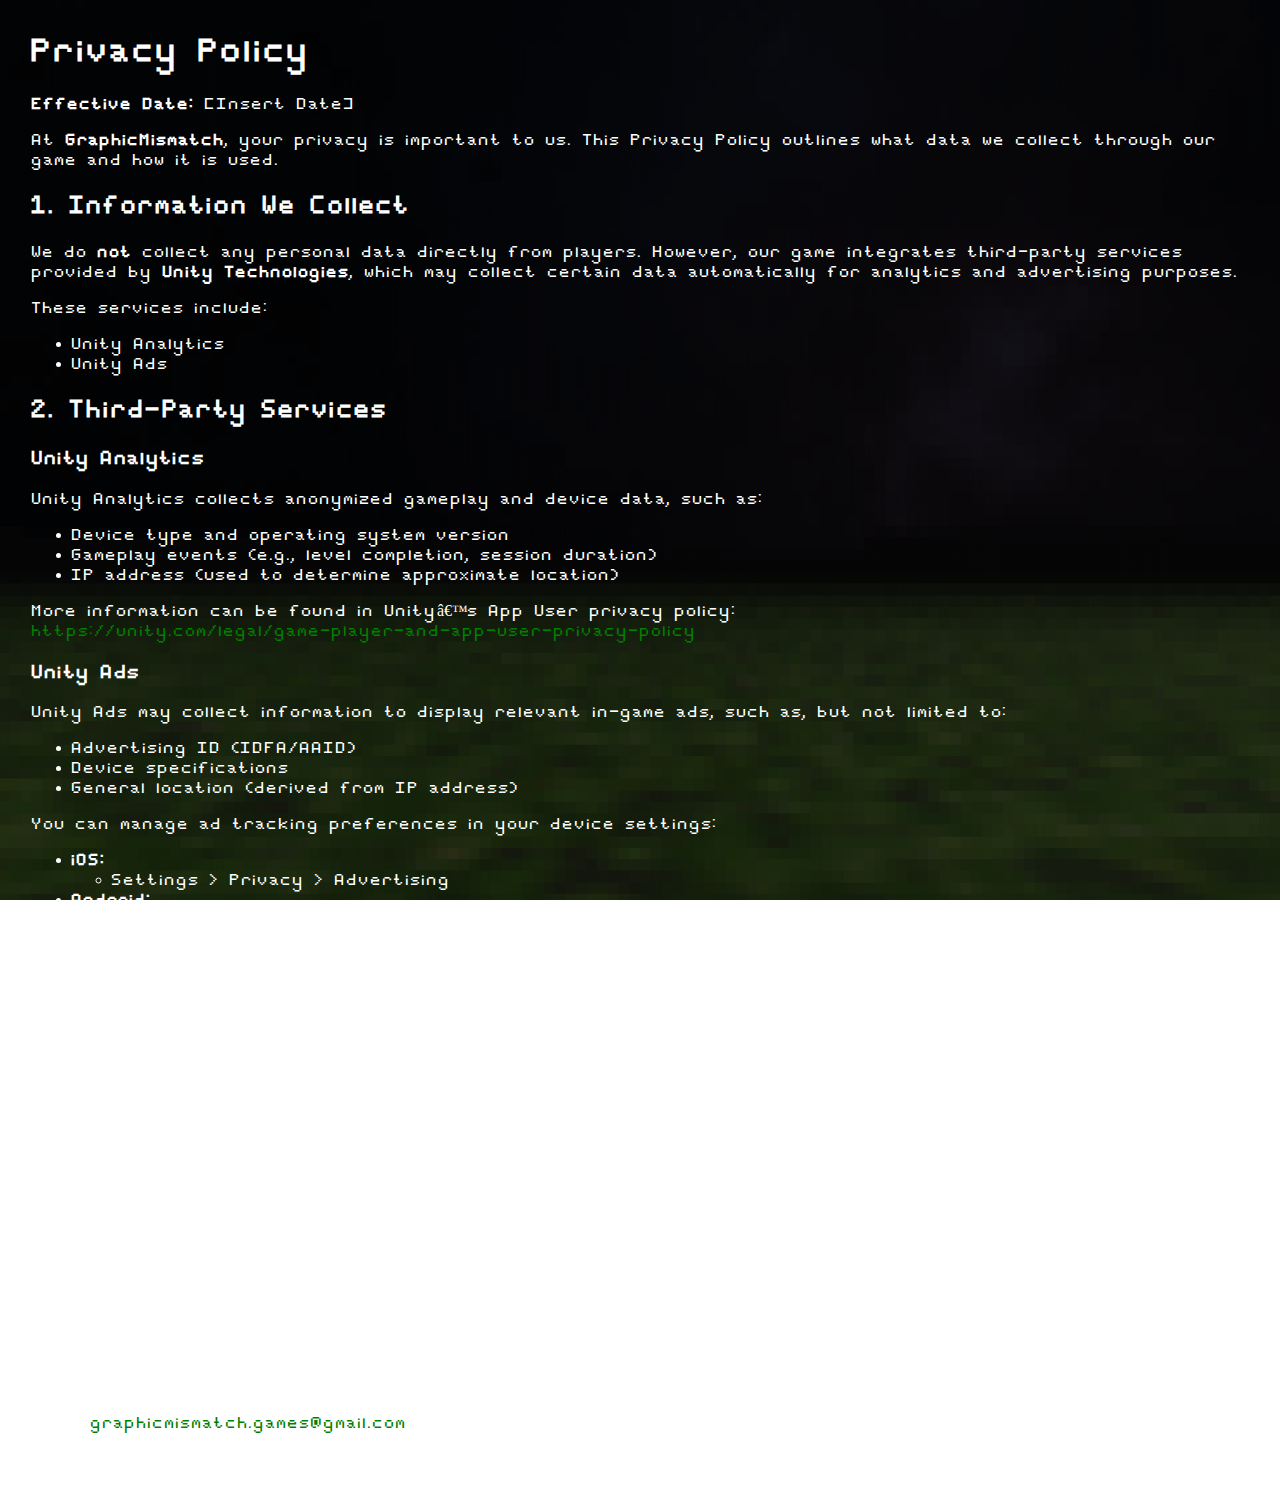
<file: PrivacyPolicies/defrost.html>
<!DOCTYPE html>
<html>
  <head>
    <meta http-equiv="content-type" content="text/html; charset=windows-1252" />
    <title>Privacy Policy | Defrost</title>
    <link
      rel="icon"
      type="image/x-icon"
      href="../images/Graphicmismatchlogo.svg"
    />
    <style>
      a:link {
        color: green;
        background-color: transparent;
        text-decoration: none;
      }

      a:visited {
        color: lightgreen;
        background-color: transparent;
        text-decoration: none;
      }

      a:hover {
        color: gray;
        background-color: transparent;
        text-decoration: none;
      }

      a:active {
        color: darkgreen;
        background-color: transparent;
        text-decoration: none;
      }

      @font-face {
        font-family: 'GameInProj';
        src: url('../game.ttf');
      }
      body {
        background: rgba(0, 0, 0, 0) url('../images/background.png') no-repeat
          fixed center center / cover;
        color: white;
        font-family: 'GameInProj';

        margin: 2rem;
      }

      .center {
        text-align: center;
      }

      #textdiv {
        font-family: 'GameInProj';
        overflow-wrap: break-word;
        writing-mode: horizontal-tb;
      }
    </style>
  </head>
  <body>
    <h1>Privacy Policy</h1>
    <p><strong>Effective Date:</strong> [Insert Date]</p>

    <p>
      At <strong>GraphicMismatch</strong>, your privacy is important to us. This
      Privacy Policy outlines what data we collect through our game and how it
      is used.
    </p>

    <h2>1. Information We Collect</h2>
    <p>
      We do <strong>not</strong> collect any personal data directly from
      players. However, our game integrates third-party services provided by
      <strong>Unity Technologies</strong>, which may collect certain data
      automatically for analytics and advertising purposes.
    </p>

    <p>These services include:</p>
    <ul>
      <li>Unity Analytics</li>
      <li>Unity Ads</li>
    </ul>

    <h2>2. Third-Party Services</h2>

    <h3>Unity Analytics</h3>
    <p>
      Unity Analytics collects anonymized gameplay and device data, such as:
    </p>
    <ul>
      <li>Device type and operating system version</li>
      <li>Gameplay events (e.g., level completion, session duration)</li>
      <li>IP address (used to determine approximate location)</li>
    </ul>
    <p>
      More information can be found in Unity’s App User privacy policy:<br />
      <a
        href="https://unity.com/legal/game-player-and-app-user-privacy-policy"
        target="_blank"
        >https://unity.com/legal/game-player-and-app-user-privacy-policy
      </a>
    </p>

    <h3>Unity Ads</h3>
    <p>
      Unity Ads may collect information to display relevant in-game ads, such
      as, but not limited to:
    </p>
    <ul>
      <li>Advertising ID (IDFA/AAID)</li>
      <li>Device specifications</li>
      <li>General location (derived from IP address)</li>
    </ul>
    <p>You can manage ad tracking preferences in your device settings:</p>
    <ul>
      <li>
        <strong>iOS:</strong><br />
        <ul>
          <li>Settings > Privacy > Advertising</li>
        </ul>
      </li>

      <li>
        <strong>Android:</strong><br />
        <ul>
          <li>Settings > Google > Ads</li>
          <li>Settings > Security/Privacy > Ads</li>
        </ul>
      </li>
    </ul>

    <h2>3. Children’s Privacy</h2>
    <p>
      We do not knowingly collect personal data from children under the age of
      13 (or the applicable age in your jurisdiction). If we become aware that
      such information has been collected, we will take immediate steps to
      delete it.
    </p>

    <h2>4. Your Rights and Choices</h2>
    <p>
      Since we do not collect personal data directly, your rights regarding data
      management lie with Unity. Please review Unity’s privacy policy for more
      information on opting out of data collection.
    </p>

    <h2>5. Changes to This Privacy Policy</h2>
    <p>
      We may update this policy from time to time. Any changes will be posted
      within the game or on this page. Continued use of the game implies
      acceptance of the updated policy.
    </p>

    <h2>6. Contact Us</h2>
    <p>
      If you have any questions about this Privacy Policy, you can reach us at:
    </p>
    <p>
      Email:
      <a href="mailto:graphicmismatch.games@gmail.com"
        >graphicmismatch.games@gmail.com</a
      >
    </p>
    <p>Studio: GraphicMismatch</p>
  </body>
</html>
</file>
<file: assets/styles/site/style.css>
*{
    margin: 0;
    padding: 0;
}
@font-face {
    font-family: 'GameFont';
    src: url('../../game.ttf');
}
@font-face {
    font-family: 'Cascadia Code';
    src: url('../../CascadiaMono.ttf');
}
body{
    min-height: 100vh;
    background:  rgba(0, 0, 0, 0) url("../../images/background.png") no-repeat fixed center center / cover;
    font-family: 'GameFont','Cascadia Code', 'Fira Code', 'Source Code Pro', 'Courier New', monospace;
    color: rgb(224, 224, 224);
}


a:link {
    color: green;
    background-color: transparent;
    text-decoration: none;
  }

a:visited {
    color: green;
    background-color: transparent;
    text-decoration: none;
}

a:hover {
    color: gray;
    background-color: transparent;
    text-decoration: none;
}

a:active {
    color: darkgreen;
    background-color: transparent;
    text-decoration: none;
}

.center{
  text-align: center;   
}
      
#textdiv {
  font-family: "GameFont";
  overflow-wrap: break-word;
  writing-mode: horizontal-tb;
}

.content {
     margin: 2rem;
}
</file>
<file: assets/styles/site/navbar.css>
.navbar{
    background-color: rgba(20, 20, 20, 0.4);
    backdrop-filter: blur(5px);
    box-shadow: 3px 3px 5px rgba(0, 0, 0, 0.1);
    position: sticky;
    top: 20px;
    align-content: end;
    padding-top: 2px;
    z-index: 999;
    
}
.navbar ul{
    width: 100%;
    list-style: '|';
    display: flex;
    justify-content: flex-end;
    align-items: center;
}
.navcontent li{
    height:100%;
}
.navbar li:first-child{
    list-style: none;
    margin-right:auto;
    font-weight: bolder;
}
.navlogo a{
    color: rgb(3, 93, 3);
    background-color: transparent;
    text-decoration: none;
    padding: 0 13px 0 10px;
}
.navlogo a:hover{
    color: rgb(4, 109, 4);
    background-color: transparent;
    text-decoration: none;
    padding: 0 13px 0 10px;
}
.navcontent a{
    color: rgb(224, 224, 224);
    background-color: transparent;
    text-decoration: none;
    padding: 0 13px 0 10px;
}
.navcontent a:hover {
    color: white;
    text-decoration: none;
}
.navmenubutton {
    display: none;
}


@media(max-width:652px){
    .hideonmobile{
        display: none;
    }
    .navmenubutton{
        display: block;
    }

}
</file>
<file: assets/styles/site/sidebar.css>
.sidebar{
    position:fixed;
    top: 0;
    bottom: 0;
    right: 0;
    height: 100vh;
    width: 250px;
    z-index: 1000;
    background-color: rgba(23, 23, 23, 0.726);
    backdrop-filter: blur(5px);
    display: none;
    padding-top: 20px;
}
.sidebar ul{
    width: 100%;
    list-style: none;
    align-items: flex-start;
    justify-content: flex-start;
    flex-direction: column;
}

.sbcontent{
    width:100%;
}

.sbcontent a{
    color: rgb(224, 224, 224);
    background-color: transparent;
    text-decoration: none;
    padding: 0 13px 0 10px;
}
.sbcontent a:hover {
    color: white;
    text-decoration: none;
}
@media(max-width:550px){
    .sidebar{
        width:75%;
    }
}
</file>
<file: assets/styles/site/directory.css>
.directory ul{
    list-style: none;
}
</file>
<file: styles/site/cult.css>
:root {
  --bg: #0b0b0b;
  --panel: rgba(255, 255, 255, 0.06);
  --text: #efefef;
  --muted: rgba(239, 239, 239, 0.6);
  --accent: rgba(255, 255, 255, 0.9);
  --blur: 6px;
  --max-width: 760px;
  --pad: 28px;
}

html, body {
  margin: 0;
  background: linear-gradient(180deg, #050505, var(--bg));
  color: var(--text);
  font-family: "Inter", system-ui, -apple-system, "Segoe UI", Roboto, sans-serif;
  line-height: 1.2;
}

.stage {
  min-height: 100vh;
  display: flex;
  justify-content: center;
  align-items: center;
  padding: 48px 20px;
}

.card {
  max-width: var(--max-width);
  width: 100%;
  background: rgba(0, 0, 0, 0.02);
  backdrop-filter: blur(var(--blur));
  padding: var(--pad);
  border-radius: 14px;
  box-shadow: 0 10px 30px rgba(0,0,0,0.6);
}

.hero {
  display: flex;
  align-items: center;
  gap: 18px;
}

.hero img {
  width: 140px;
  height: 140px;
  object-fit: cover;
  border-radius: 8px;
  filter: grayscale(100%) contrast(1.15) brightness(0.95);
  border: 1px solid rgba(255,255,255,0.03);
}

.intro h1 {
  margin: 0;
  font-size: 18px;
  color: var(--accent);
}

.small {
  margin: 0;
  font-size: 13px;
  color: var(--muted);
}

.cult {
  margin-top: 20px;
  padding: 5px;
  border-radius: 10px;
  background: rgba(0,0,0s,0.02);
  border: 1px solid rgba(255,255,255,0.04);
  font-size: 16px;
}

.ip-warning {
  margin-top: 20px;
  opacity: 0;
  transform: translateY(12px);
  transition: opacity 0.4s ease, transform 0.4s ease;
  padding: 18px;
  background: rgba(255,255,255,0.05);
  border-radius: 10px;
  border: 1px solid rgba(255,255,255,0.04);
  font-size: 15px;
}

.ip-warning.revealed {
  opacity: 1;
  transform: translateY(0);
}

.hint {
  color: var(--muted);
  font-size: 12px;
  display: block;
  margin-top: 10px;
  text-align: right;
}
.center {
  display: block;
  margin-left: auto;
  margin-right: auto;
  width: 50%;
}
@media (max-width: 520px) {
  .hero img {
    width: 96px;
    height: 96px;
  }

  .cult {
    font-size: 15px;
  }
}
</file>
<file: assets/styles/startpage/style.css>
body {
    background: #050505;
    color: #00ff41;
    font-family: monospace;
    padding: 20px;
    line-height: 1.2;
}

header {
    border-bottom: 1px solid #00ff41;
    padding-bottom: 10px;
    margin-bottom: 30px;
}

.logo {
    font-weight: bold;
    font-size: 1.2rem;
}

.grid {
    display: grid;
    grid-template-columns: 1fr 1fr 1fr 1fr;
    
}

.shortcut-grid {
    display: grid;
    grid-template-columns: repeat(7, 1fr);
    padding: 0 1rem;
}

.shortcut {
    width: 100%;
    display: flex;
    flex-direction: column;
    align-items: center;
    text-align: center;
}

.shortcut-img {
    width: clamp(20px, 2vw, 40px);
    /* min, preferred, max */
    height: clamp(20px, 2vw, 40px);
    object-fit: contain;
}
.box {
    border: 1px solid #00ff41;
    padding: 15px;
    position: relative;
}

.box:hover {
    background: #00440F;
    color: #ffffff;
    cursor: pointer;
}

.label {
    position: absolute;
    top: -10px;
    left: 10px;
    background: #050505;
    padding: 0 5px;
    font-size: 0.8rem;
}

#clock {
    float: right;
}

button {
    background: none;
    border: 1px solid #00ff41;
    color: #00ff41;
    padding: 5px 10px;
    margin-top: 10px;
    cursor: pointer;
    font-family: monospace;
}

.navbar {
    background-color: rgba(20, 20, 20, 0.4);
    backdrop-filter: blur(5px);
    box-shadow: 3px 3px 5px rgba(0, 0, 0, 0.1);
    position: sticky;
    top: 20px;
    align-content: end;
    padding-top: 2px;
    z-index: 999;
}

.navbar ul {
    width: 100%;
    list-style: '|';
    display: flex;
    justify-content: flex-end;
    align-items: center;
}

.navcontent li {
    height: 100%;
}

.navbar li:first-child {
    list-style: none;
    margin-right: auto;
    font-weight: bolder;
}

.navlogo a {
    color: #00ff41;
    font-family: monospace;
    background-color: transparent;
    text-decoration: none;
    padding: 0 13px 0 10px;
}

.navlogo a:hover {
    color: #00ff41;
    font-family: monospace;
    background-color: transparent;
    text-decoration: none;
    padding: 0 13px 0 10px;
}

.navcontent span {
    color: #00ff41;
    font-family: monospace;
    background-color: transparent;
    text-decoration: none;
    padding: 0 50px 0 10px;
}

.navcontent a {
    color: #00ff41;
    font-family: monospace;
    background-color: transparent;
    text-decoration: none;
    padding: 0 13px 0 10px;
}

.navcontent a:hover {
    color: white;
    text-decoration: none;
}

.box a:link {
    color: #00ff41;
    background-color: transparent;
    text-decoration: underline;
}

.box a:visited {
    color: #00ff41;
    background-color: transparent;
    text-decoration: underline;
}

.box a:hover {
    color: white;
    background-color: transparent;
    text-decoration: underline;
}

.box a:active {
    color: darkgreen;
    background-color: transparent;
    text-decoration: underline;
}

.navmenubutton {
    display: none;
}
</file>
